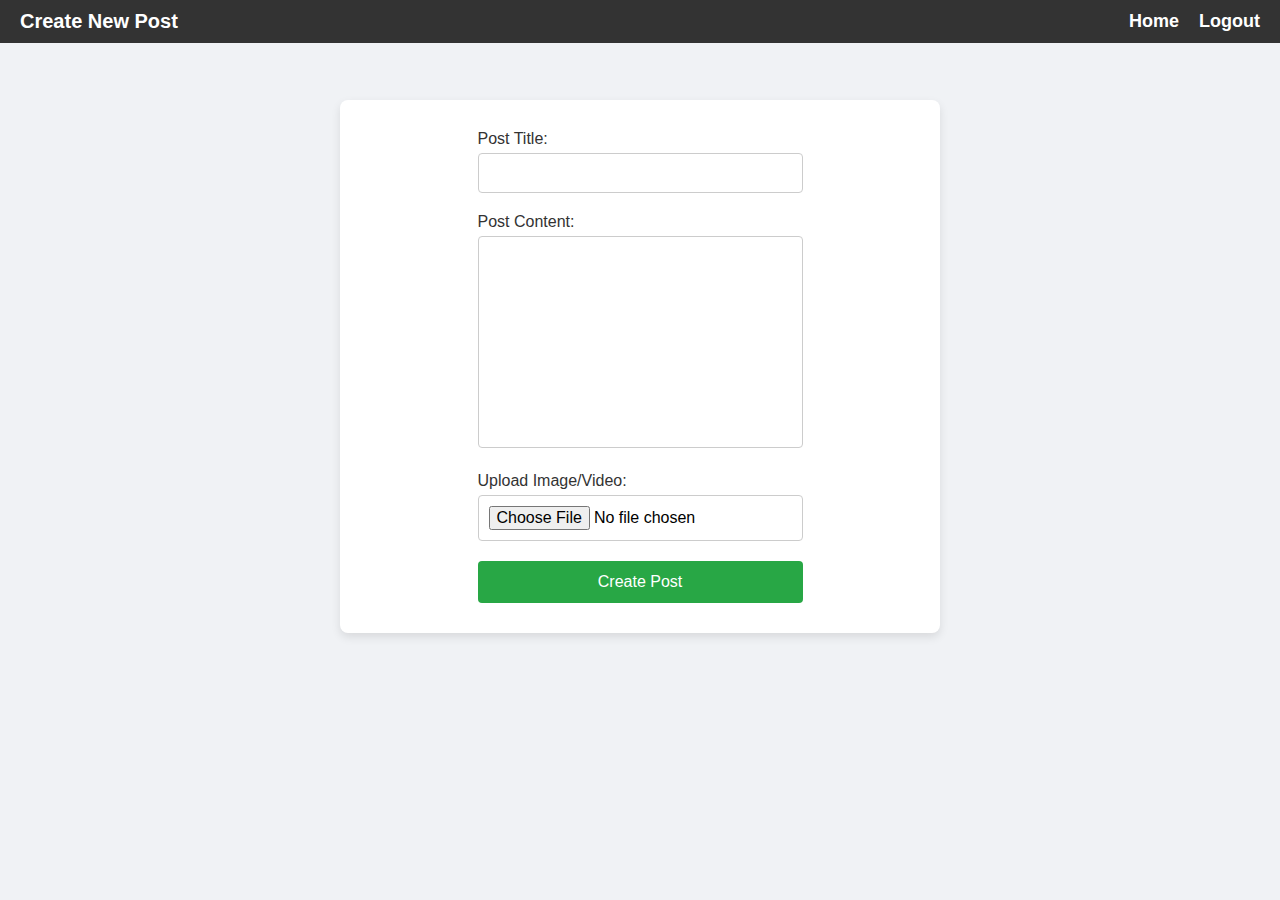
<file: admin_create_post.html>
<!DOCTYPE html>
<html lang="en">
<head>
    <meta charset="UTF-8">
    <meta name="viewport" content="width=device-width, initial-scale=1.0">
    <link rel="stylesheet" href="styles.css"> <!-- General styles -->
    <link rel="stylesheet" href="admin_create_post.css"> <!-- Admin create post styles -->
    <title>Create Post - Say It Blog</title>
</head>
<body>

    <!-- Navigation Bar -->
    <nav>
        <div class="nav-left">
            <h1>Create New Post</h1>
        </div>
        <div class="nav-right">
            <ul>
                <li><a href="index.php">Home</a></li>
                <li><a href="admin_login.html">Logout</a></li>
            </ul>
        </div>
    </nav>

    <!-- Form Section -->
    <div class="form-container">
        <form action="admin_create_post.php" method="POST" enctype="multipart/form-data">
            <!-- Post Title -->
            <div class="input-group">
                <label for="title">Post Title:</label>
                <input type="text" id="title" name="title" required>
            </div>

            <!-- Post Content -->
            <div class="input-group">
                <label for="content">Post Content:</label>
                <textarea id="content" name="content" rows="10" required></textarea>
            </div>

            <!-- Upload Media -->
            <div class="input-group">
                <label for="media">Upload Image/Video:</label>
                <input type="file" id="media" name="media" required>
            </div>

            <!-- Submit Button -->
            <button type="submit" class="create-btn">Create Post</button>
        </form>
    </div>

</body>
</html>
</file>
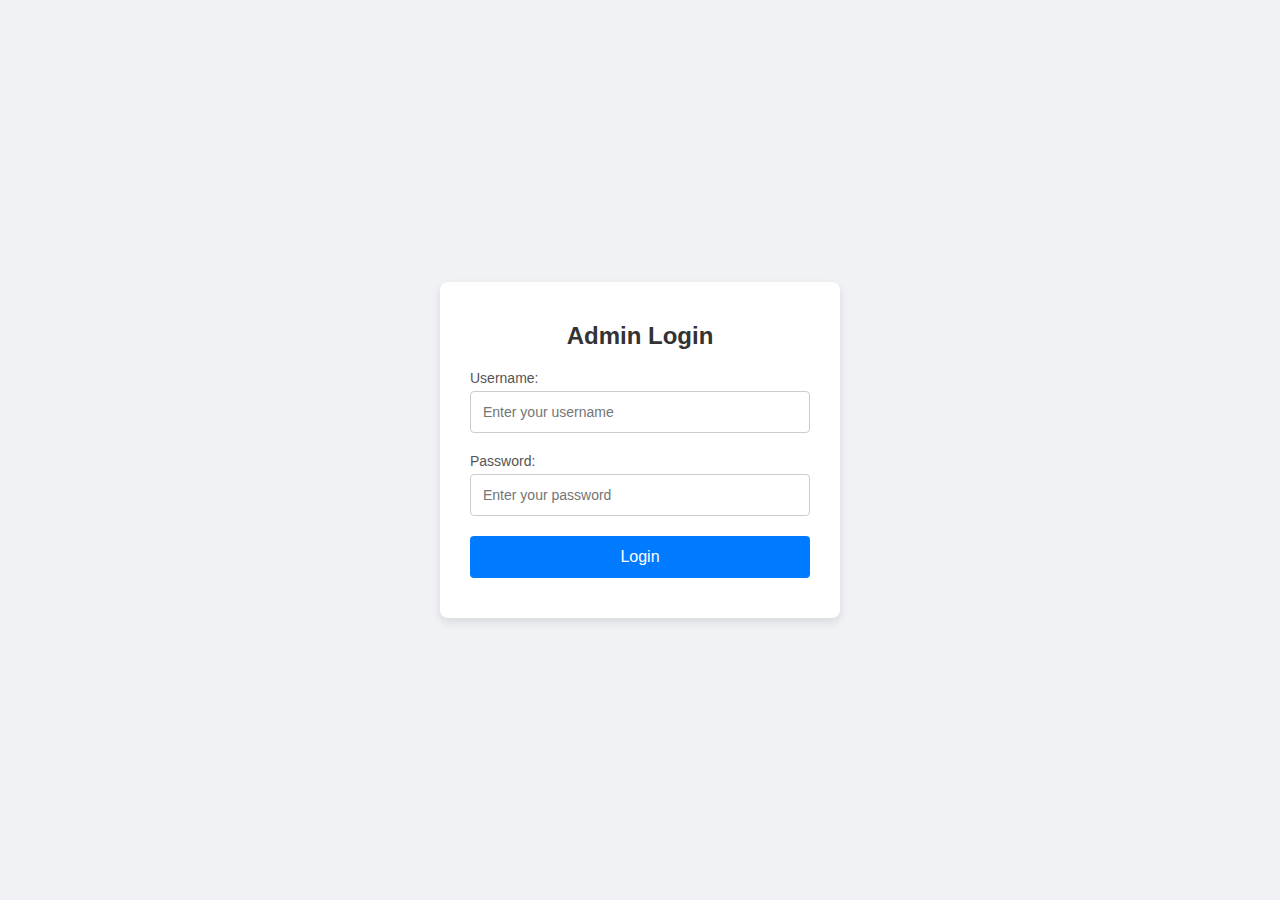
<file: admin_login.html>
<!DOCTYPE html>
<html lang="en">
<head>
    <meta charset="UTF-8">
    <meta name="viewport" content="width=device-width, initial-scale=1.0">
    <link rel="stylesheet" href="admin_styles.css">
    <title>Admin Login - Say It Blog</title>
</head>
<body>
    <div class="login-container">
        <div class="login-box">
            <h2>Admin Login</h2>
            <form action="admin_login.php" method="POST">
                <div class="input-container">
                    <label for="username">Username:</label>
                    <input type="text" id="username" name="username" placeholder="Enter your username" required>
                </div>

                <div class="input-container">
                    <label for="password">Password:</label>
                    <input type="password" id="password" name="password" placeholder="Enter your password" required>
                </div>

                <button type="submit" class="login-btn">Login</button>
            </form>
        </div>
    </div>
</body>
</html>
</file>
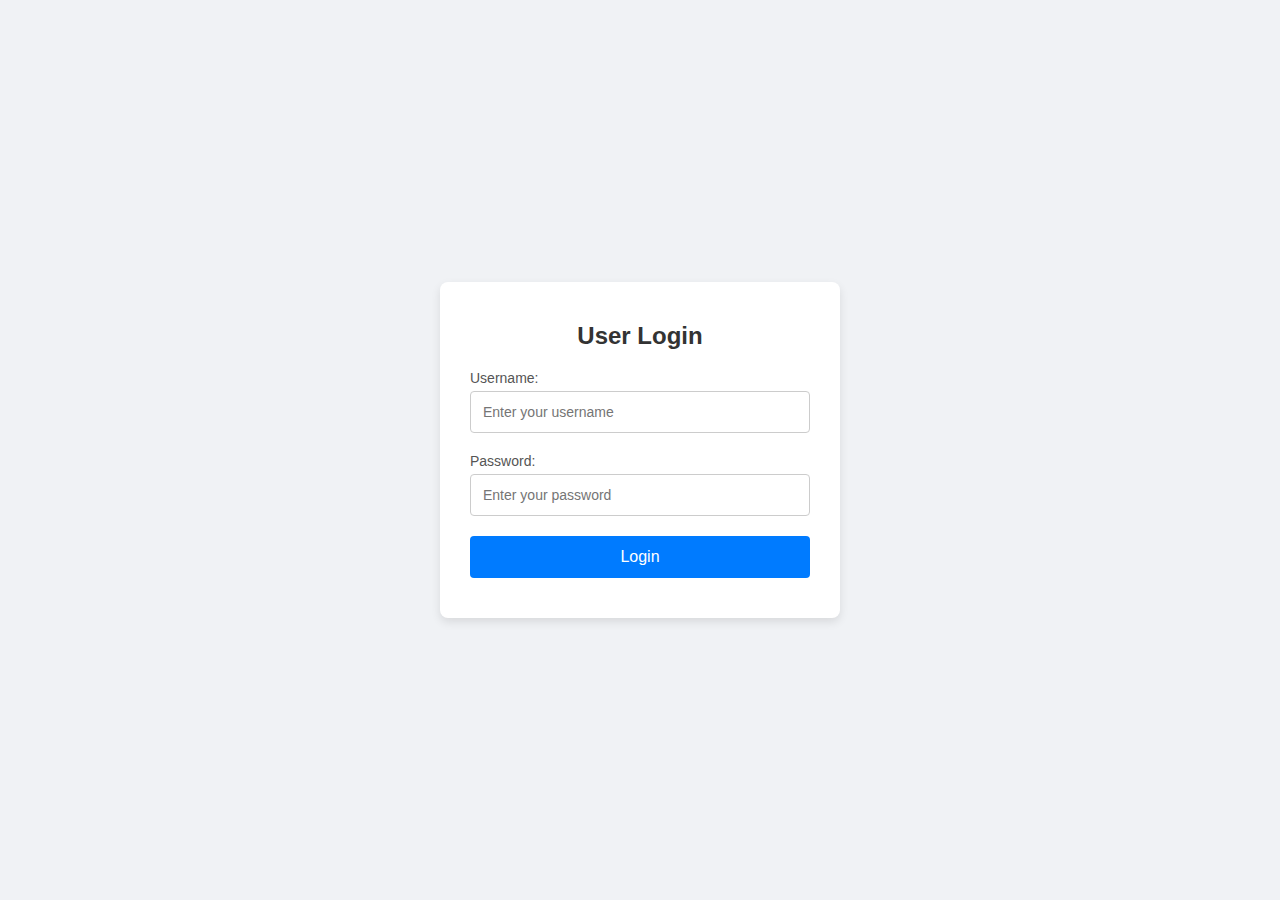
<file: login.html>
<!DOCTYPE html>
<html lang="en">
<head>
    <meta charset="UTF-8">
    <meta name="viewport" content="width=device-width, initial-scale=1.0">
    <link rel="stylesheet" href="admin_styles.css">
    <title>User Login - Say It Blog</title>
</head>
<body>

    <div class="login-container">
        <div class="login-box">
    <div class="form-container">
        <h2>User Login</h2>
        <form action="login.php" method="POST">
            <div class="input-container">
                <label for="username">Username:</label>
                <input type="text" id="username" name="username" required placeholder="Enter your username">
            </div>
            <div class="input-container">
                <label for="password">Password:</label>
                <input type="password" id="password" name="password" required placeholder="Enter your password">
            </div>
            <button type="submit" class="login-btn">Login</button>
        </form>
    </div>
</body>
</html>
</file>
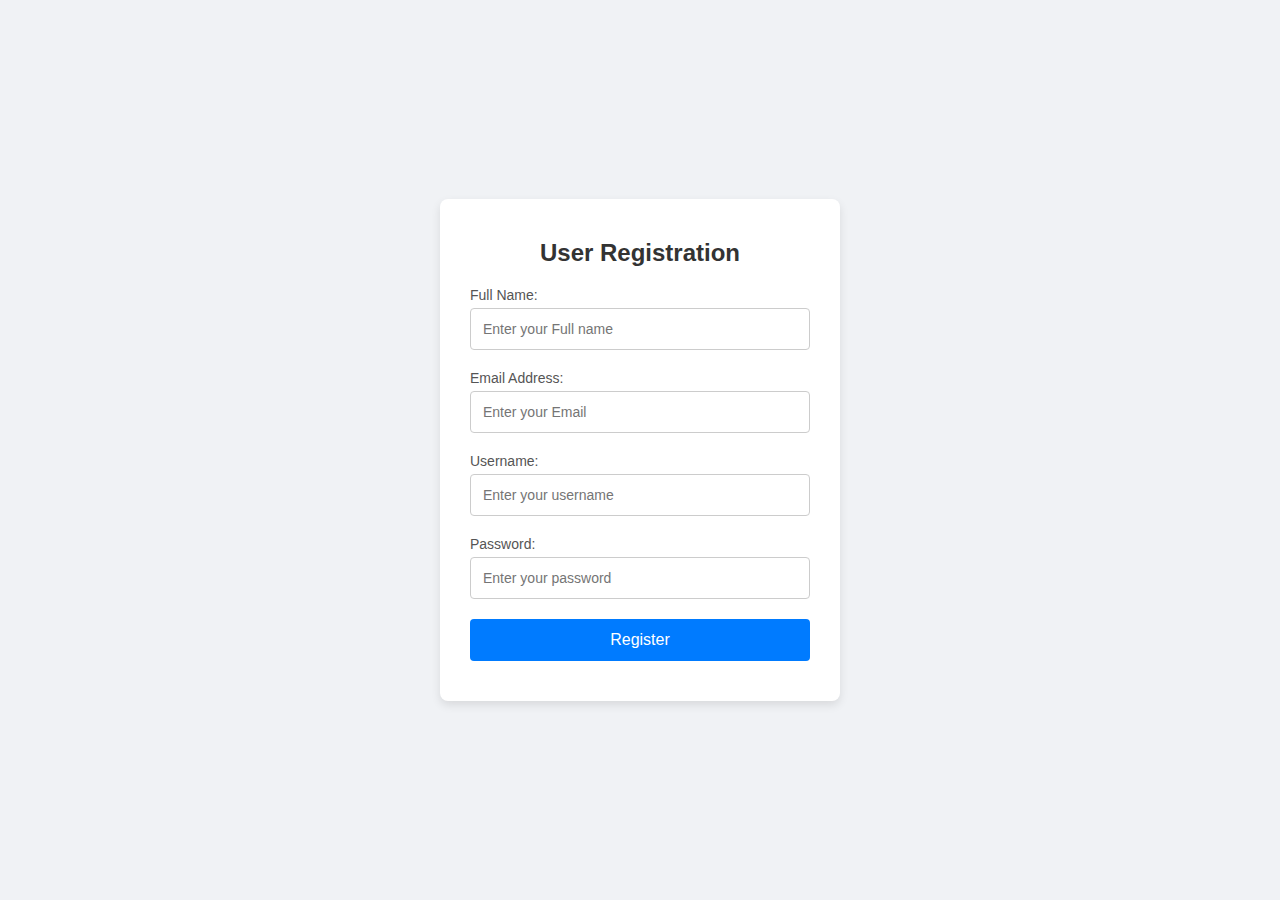
<file: register.html>
<!DOCTYPE html>
<html lang="en">
<head>
    <meta charset="UTF-8">
    <meta name="viewport" content="width=device-width, initial-scale=1.0">
    <link rel="stylesheet" href="register.css">
    <title>User Registration - Say It Blog</title>
</head>
<body>
    <div class="login-container">
        <div class="login-box">
    <div class="form-container">
        <h2>User Registration</h2>
        <form action="register.php" method="POST">

            <div class="input-container">
                <label for="fullname">Full Name:</label>
                <input type="text" id="fullname" name="fullname" required placeholder="Enter your Full name">
            </div>
            
            <div class="input-container">
                <label for="email">Email Address:</label>
                <input type="text" id="email" name="email" required placeholder="Enter your Email">
            </div>

            <div class="input-container">
                <label for="username">Username:</label>
                <input type="text" id="username" name="username" required placeholder="Enter your username">
            </div>
            <div class="input-container">
                <label for="password">Password:</label>
                <input type="password" id="password" name="password" required placeholder="Enter your password">
            </div>
            <button type="submit" class="login-btn">Register</button>
        </form>
    </div>
</body>
</html>
</file>
<file: styles.css>
/* General styles */
body {
    font-family: Arial, sans-serif;
    margin: 0;
    padding: 0;
    background-color: #f4f4f4;
}

header {
    background-color: #333;
    color: white;
    padding: 10px 0; /* Reduced height */
    position: fixed; /* Fixed header */
    top: 0;
    width: 100%;
    z-index: 1000; /* Stays on top of everything */
}

nav {
    display: flex;
    justify-content: flex-end; /* Align navigation to the right */
    align-items: center;
    padding: 0 20px;
}

nav ul {
    list-style-type: none;
    padding: 0;
    margin: 0;
}

nav ul li {
    display: inline-block;
    margin-left: 20px;
}

nav ul li a {
    color: white;
    text-decoration: none;
    font-weight: bold;
}

nav ul li a:hover {
    text-decoration: underline;
}

/* "Say It Blog" banner section */
.say-it-banner {
    background-color: #502d64; /* Dark background for contrast */
    color: white;
    text-align: center;
    padding: 70px 20px; /* Big padding for prominence */
    margin-top: 60px; /* Ensure it isn't covered by the fixed navbar */
}

.say-it-banner h1 {
    margin: 0;
    font-size: 50px; /* Bigger font size */
    font-weight: bold;
}

.say-it-banner h2 {
    margin: 10px 0 0;
    font-size: 24px; /* Adjusted font size */
    font-style: italic;
    color: #ddd;
}

/* Main content (slideshow + posts) */
.main-container {
    width: 70%; /* Centralized main content */
    margin: 20px auto;
    padding: 20px;
    background-color: #fff;
    box-shadow: 0 0 10px rgba(70, 20, 60, 0.1);
    border-radius: 8px;
}

.slideshow-container {
    position: relative;
    max-width: 100%; /* Use full width of the container */
    margin: auto; /* Center the container */
    overflow: hidden;
    height: 300px; /* Set a fixed height for the slideshow */
}

.mySlides {
    display: none;
}

.mySlides img {
    width: 100%; /* Keep full width */
    height: 100%; /* Set height to fill the container */
    object-fit: cover; /* Ensure images cover the area without distortion */
    border-radius: 8px;
}

/* Post container styles */
.post-container {
    width: 70%; /* Reduce width of the post container */
    margin: 20px auto; /* Center the post container */
    padding: 20px;
    background-color: #f9f9f9; /* Light background color */
    border: 1px solid #ddd; /* Light border */
    border-radius: 8px;
    text-align: center; /* Center the content inside the container */
}

/* Individual post item */
.post-item {
    margin-bottom: 30px; /* Space between posts */
    text-align: center; /* Center align the post item */
}

/* Media styling for post */
.post-item img, .post-item video {
    width: 80%; /* Set media width slightly increased */
    height: auto; /* Maintain aspect ratio */
    object-fit: cover; /* Ensure media fits without distortion */
    border-radius: 8px;
    margin: 10px auto; /* Center the media */
    display: block; /* Ensure the media is centered */
}

/* Title and content styling */
.post-item h2, .post-item p {
    width: 80%; /* Set title and content width the same as the media */
    margin: 10px auto; /* Center the title and content */
}

.post-item h2 {
    font-size: 24px;
    color: #333;
    margin-bottom: 10px;
}

/* Post content styling */
.post-item p {
    font-size: 18px;
    color: #666;
    margin-bottom: 15px;
    line-height: 1.8; /* Improve readability and increase line height */
}

/* Paragraph styling inside posts */
.post-item p + p {
    margin-top: 20px; /* Add extra space between consecutive paragraphs */
    text-align: left; /* Ensure paragraphs are left-aligned for better readability */
    width: 80%; /* Keep consistent with media and title width */
}

/* Post date styling */
.post-item small {
    font-size: 14px;
    color: #999;
    display: block;
    margin-top: 5px;
}

/* Button styles */
button {
    padding: 10px 20px;
    background-color: #4CAF50;
    color: white;
    border: none;
    border-radius: 4px;
    cursor: pointer;
}

button:hover {
    background-color: #45a049;
}
</file>
<file: admin_create_post.css>
/* Reset Styles */
* {
    margin: 0;
    padding: 0;
    box-sizing: border-box;
}

body {
    font-family: 'Arial', sans-serif;
    background-color: #f0f2f5;
}

/* Navigation Bar Styling */
nav {
    background-color: #333;
    color: white;
    display: flex;
    justify-content: space-between;
    align-items: center;
    padding: 10px 20px;
    position: fixed;
    top: 0;
    width: 100%;
    z-index: 1000;
}

nav h1 {
    font-size: 20px;
    margin: 0;
}

nav ul {
    list-style-type: none;
    display: flex;
}

nav ul li {
    margin-left: 20px;
}

nav a {
    color: white;
    text-decoration: none;
    font-size: 18px;
}

nav a:hover {
    text-decoration: underline;
}

/* Form Container */
.form-container {
    background-color: white;
    padding: 30px;
    width: 50%;
    max-width: 600px;
    border-radius: 8px;
    box-shadow: 0 4px 10px rgba(0, 0, 0, 0.1);
    margin: 100px auto; /* Ensure it is centered below the navbar */
    display: flex;
    flex-direction: column;
    align-items: center;
}

.input-group {
    width: 100%;
    margin-bottom: 20px;
    text-align: left;
}

label {
    font-size: 16px;
    margin-bottom: 5px;
    color: #333;
    display: block;
}

input[type="text"],
textarea,
input[type="file"] {
    width: 100%;
    padding: 10px;
    font-size: 16px;
    border: 1px solid #ccc;
    border-radius: 4px;
    text-align: justify;
}

textarea {
    resize: none;
}

.create-btn {
    width: 100%;
    padding: 12px;
    background-color: #28a745;
    color: white;
    border: none;
    border-radius: 4px;
    font-size: 16px;
    cursor: pointer;
    text-align: center;
}

.create-btn:hover {
    background-color: #218838;
}
</file>
<file: admin_styles.css>
/* Basic Reset */
* {
    margin: 0;
    padding: 0;
    box-sizing: border-box;
}

body {
    font-family: 'Arial', sans-serif;
    background-color: #f0f2f5;
    display: flex;
    justify-content: center;
    align-items: center;
    height: 100vh;
}

/* Container for the login box */
.login-container {
    width: 100%;
    height: 100vh;
    display: flex;
    justify-content: center;
    align-items: center;
}

/* Login Box Styles */
.login-box {
    background-color: white;
    padding: 40px 30px;
    width: 100%;
    max-width: 400px;
    border-radius: 8px;
    box-shadow: 0 4px 10px rgba(0, 0, 0, 0.1);
    text-align: center;
}

/* Heading */
.login-box h2 {
    margin-bottom: 20px;
    font-size: 24px;
    color: #333;
}

/* Input Container */
.input-container {
    margin-bottom: 20px;
    text-align: left;
}

.input-container label {
    display: block;
    font-size: 14px;
    color: #555;
    margin-bottom: 5px;
}

.input-container input {
    width: 100%;
    padding: 12px;
    font-size: 14px;
    border: 1px solid #ccc;
    border-radius: 4px;
    outline: none;
    transition: border-color 0.3s;
}

/* Focus effect on input fields */
.input-container input:focus {
    border-color: #007bff;
}

/* Login Button */
.login-btn {
    width: 100%;
    padding: 12px;
    background-color: #007bff;
    color: white;
    border: none;
    border-radius: 4px;
    cursor: pointer;
    font-size: 16px;
    transition: background-color 0.3s;
}

/* Hover effect for the login button */
.login-btn:hover {
    background-color: #0056b3;
}

/* For smaller screens */
@media (max-width: 768px) {
    .login-box {
        padding: 30px 20px;
    }

    .login-box h2 {
        font-size: 22px;
    }

    .input-container input {
        padding: 10px;
    }

    .login-btn {
        padding: 10px;
    }
}

.flash-error-message {
    background-color: #ff4d4d; /* Red background for error */
    color: white; /* White text */
    padding: 10px;
    margin-bottom: 15px;
    border-radius: 5px;
    text-align: center;
    font-weight: bold;
}
</file>
<file: register.css>
/* Basic Reset */
* {
    margin: 0;
    padding: 0;
    box-sizing: border-box;
}

body {
    font-family: 'Arial', sans-serif;
    background-color: #f0f2f5;
    display: flex;
    justify-content: center;
    align-items: center;
    height: 100vh;
}

/* Container for the login box */
.login-container {
    width: 100%;
    height: 100vh;
    display: flex;
    justify-content: center;
    align-items: center;
}

/* Login Box Styles */
.login-box {
    background-color: white;
    padding: 40px 30px;
    width: 100%;
    max-width: 400px;
    border-radius: 8px;
    box-shadow: 0 4px 10px rgba(0, 0, 0, 0.1);
    text-align: center;
}

/* Heading */
.login-box h2 {
    margin-bottom: 20px;
    font-size: 24px;
    color: #333;
}

/* Input Container */
.input-container {
    margin-bottom: 20px;
    text-align: left;
}

.input-container label {
    display: block;
    font-size: 14px;
    color: #555;
    margin-bottom: 5px;
}

.input-container input {
    width: 100%;
    padding: 12px;
    font-size: 14px;
    border: 1px solid #ccc;
    border-radius: 4px;
    outline: none;
    transition: border-color 0.3s;
}

/* Focus effect on input fields */
.input-container input:focus {
    border-color: #007bff;
}

/* Login Button */
.login-btn {
    width: 100%;
    padding: 12px;
    background-color: #007bff;
    color: white;
    border: none;
    border-radius: 4px;
    cursor: pointer;
    font-size: 16px;
    transition: background-color 0.3s;
}

/* Hover effect for the login button */
.login-btn:hover {
    background-color: #0056b3;
}

/* For smaller screens */
@media (max-width: 768px) {
    .login-box {
        padding: 30px 20px;
    }

    .login-box h2 {
        font-size: 22px;
    }

    .input-container input {
        padding: 10px;
    }

    .login-btn {
        padding: 10px;
    }
}
</file>
